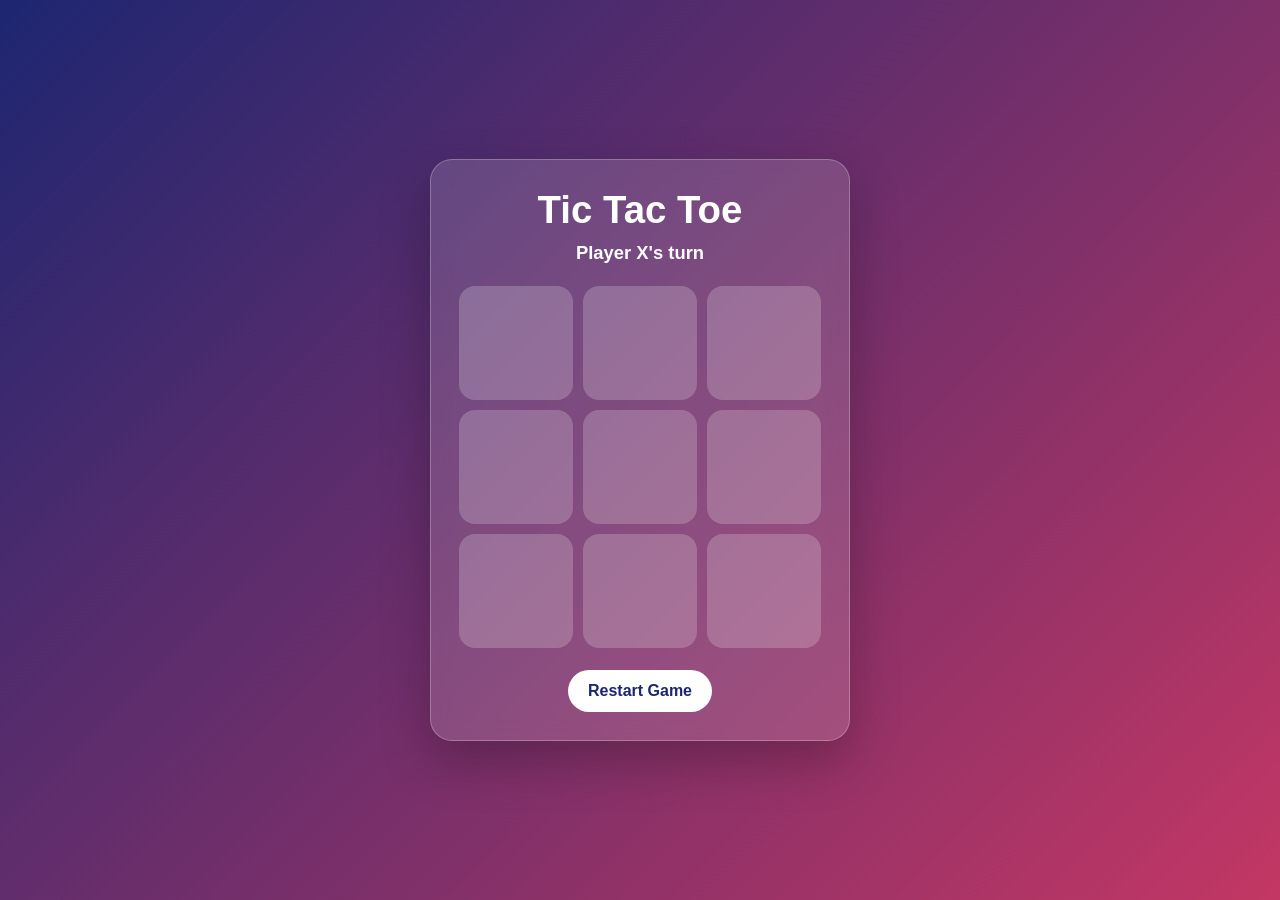
<file: data/agent_workspace/projects/tic-tac-toe-js/index.html>
<!DOCTYPE html>
<html lang="en">
<head>
  <meta charset="UTF-8" />
  <meta name="viewport" content="width=device-width, initial-scale=1.0" />
  <title>Tic Tac Toe</title>
  <link rel="stylesheet" href="style.css" />
</head>
<body>
  <main class="game">
    <h1>Tic Tac Toe</h1>
    <p id="status" class="status">Player X's turn</p>

    <section id="board" class="board" aria-label="Tic Tac Toe board">
      <button class="cell" data-index="0" aria-label="Cell 1"></button>
      <button class="cell" data-index="1" aria-label="Cell 2"></button>
      <button class="cell" data-index="2" aria-label="Cell 3"></button>
      <button class="cell" data-index="3" aria-label="Cell 4"></button>
      <button class="cell" data-index="4" aria-label="Cell 5"></button>
      <button class="cell" data-index="5" aria-label="Cell 6"></button>
      <button class="cell" data-index="6" aria-label="Cell 7"></button>
      <button class="cell" data-index="7" aria-label="Cell 8"></button>
      <button class="cell" data-index="8" aria-label="Cell 9"></button>
    </section>

    <button id="reset" class="reset">Restart Game</button>
  </main>

  <script src="script.js"></script>
</body>
</html>
</file>
<file: data/agent_workspace/projects/tic-tac-toe-js/style.css>
* {
  box-sizing: border-box;
}

body {
  min-height: 100vh;
  margin: 0;
  display: grid;
  place-items: center;
  font-family: Arial, sans-serif;
  background: linear-gradient(135deg, #1d2671, #c33764);
  color: white;
}

.game {
  width: min(92vw, 420px);
  padding: 28px;
  text-align: center;
  background: rgba(255, 255, 255, 0.14);
  border: 1px solid rgba(255, 255, 255, 0.25);
  border-radius: 22px;
  box-shadow: 0 20px 50px rgba(0, 0, 0, 0.25);
  backdrop-filter: blur(10px);
}

h1 {
  margin: 0 0 10px;
  font-size: 2.4rem;
}

.status {
  min-height: 24px;
  margin: 0 0 20px;
  font-size: 1.15rem;
  font-weight: bold;
}

.board {
  display: grid;
  grid-template-columns: repeat(3, 1fr);
  gap: 10px;
}

.cell {
  aspect-ratio: 1;
  border: 0;
  border-radius: 16px;
  font-size: clamp(2.5rem, 16vw, 4.5rem);
  font-weight: 800;
  color: #ffffff;
  background: rgba(255, 255, 255, 0.2);
  cursor: pointer;
  transition: transform 0.15s ease, background 0.15s ease;
}

.cell:hover:not(:disabled) {
  transform: translateY(-3px);
  background: rgba(255, 255, 255, 0.32);
}

.cell:disabled {
  cursor: not-allowed;
}

.cell.x {
  color: #ffe066;
}

.cell.o {
  color: #8cecff;
}

.cell.win {
  background: rgba(56, 239, 125, 0.55);
}

.reset {
  margin-top: 22px;
  padding: 12px 20px;
  border: 0;
  border-radius: 999px;
  font-size: 1rem;
  font-weight: bold;
  color: #1d2671;
  background: #ffffff;
  cursor: pointer;
}

.reset:hover {
  filter: brightness(0.92);
}
</file>
